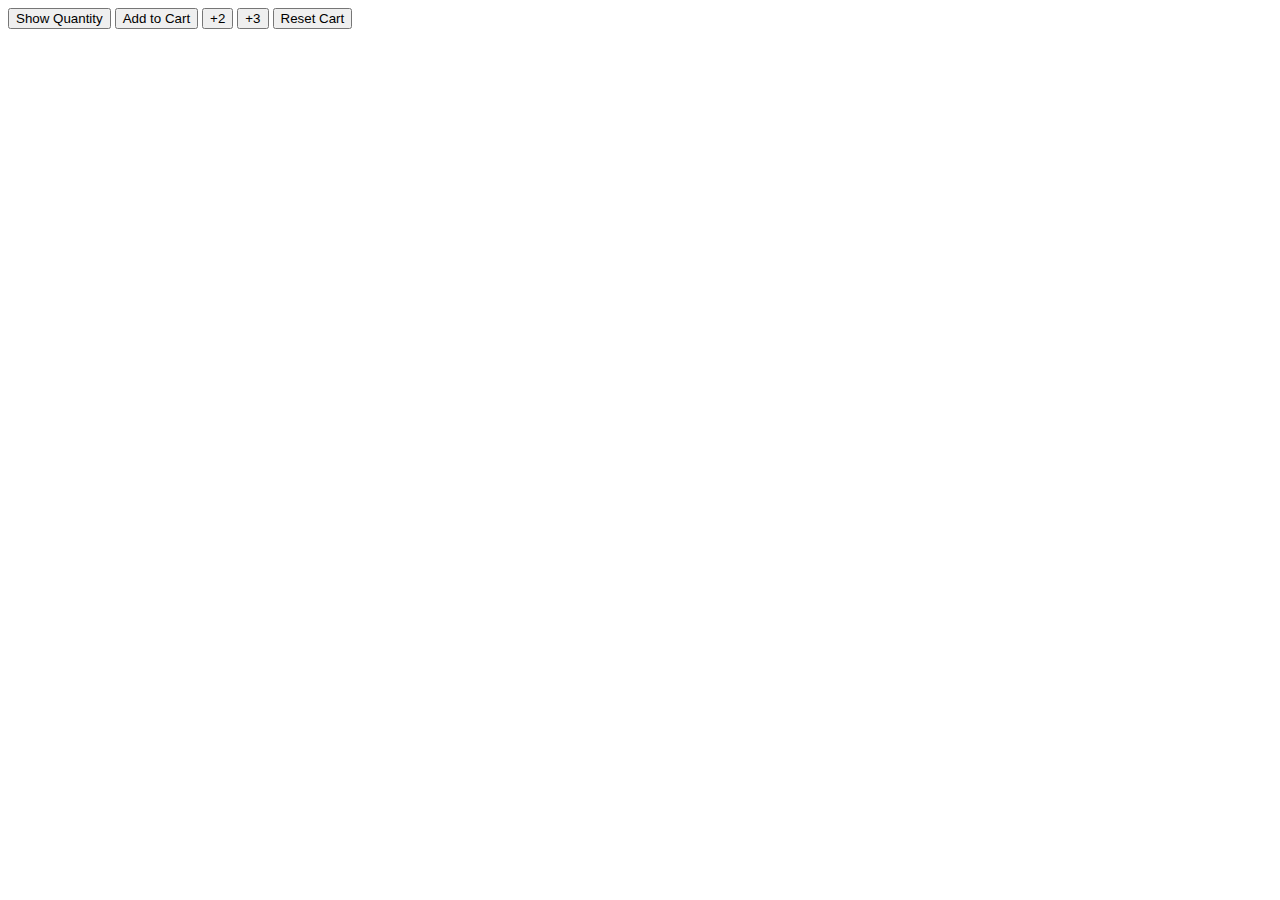
<file: 05-cart-quantity.html>
<!DOCTYPE html>
<html>
  <head>
    <title>Cart Quantity</title>
  </head>
  <body>
    <button onclick="
      console.log(`Cart quantity: ${cartQuantity}`);
    ">Show Quantity</button>

    <button onclick="
      cartQuantity++;
      console.log(`Cart quantity: ${cartQuantity}`);
    ">Add to Cart</button>

    <button onclick="
      cartQuantity += 2;
      console.log(`Cart quantity: ${cartQuantity}`);
    ">+2</button>

    <button onclick="
      cartQuantity = cartQuantity + 3;
      console.log(`Cart quantity: ${cartQuantity}`);
    ">+3</button>

    <button onclick="
      cartQuantity = 0;
      console.log('Cart was reset.');
      console.log(`Cart quantity: ${cartQuantity}`);
    ">Reset Cart</button>

    <script>
      let cartQuantity = 0;
    </script>
  </body>
</html>
</file>
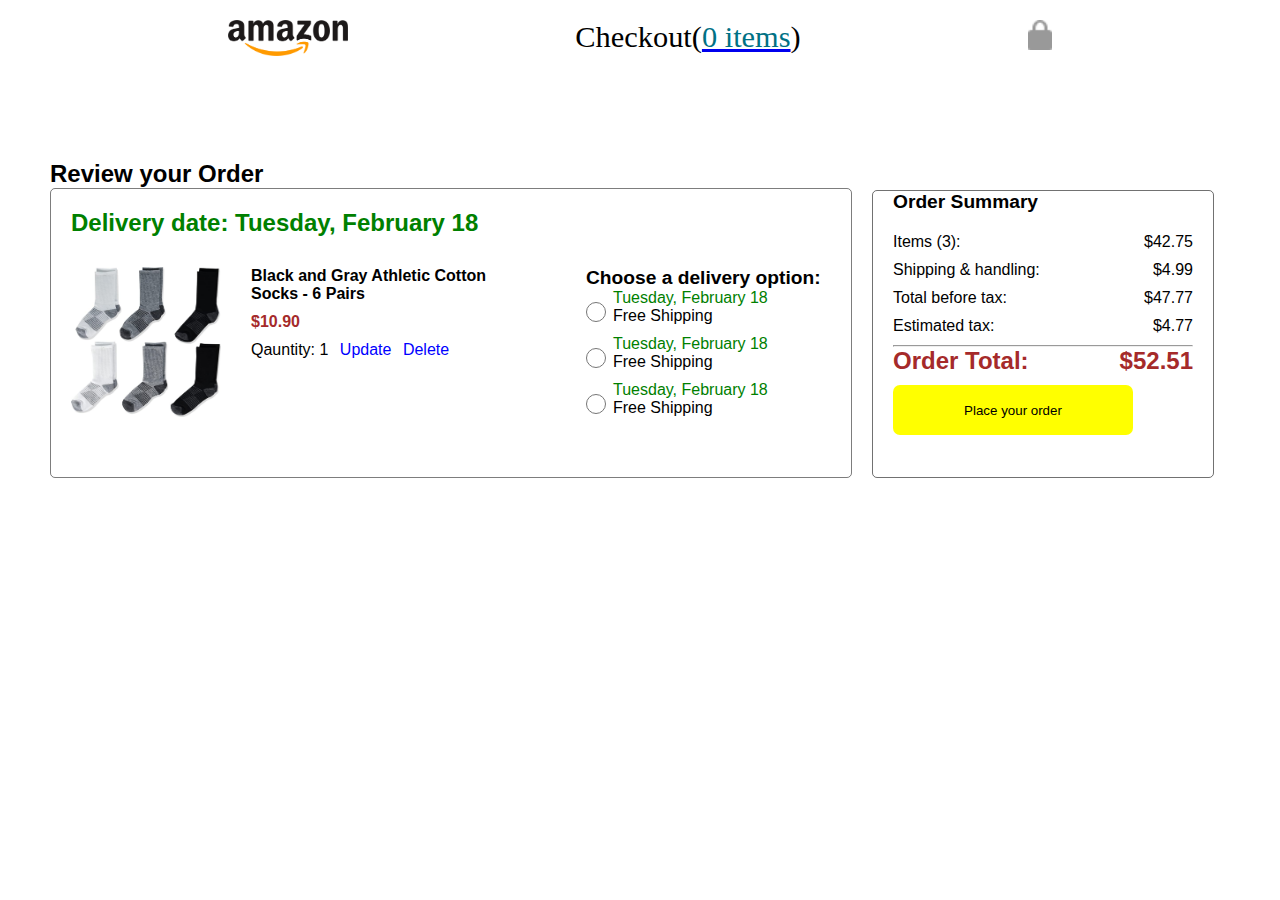
<file: cart.html>
<!DOCTYPE html>
<html lang="en">
<head>
  <meta charset="UTF-8">
  <meta name="viewport" content="width=device-width, initial-scale=1.0">
  <title>Checkout</title>
  <link rel="stylesheet" href="cart.css">
</head>
<body>
  <header class="head">
    <a href="index.html">
      <img src="Images/black-amazon-logo.png" class="amazon-logo">
    </a>
    <p class="checkout-text">Checkout(<a href="returns-order.html"><span id="cartItems">0 items</span></a>)</p>
    <img src="Images/checkout-lock-icon.png" class="lock-icon">
  </header>

  <!-- end of header -->
  <!-- section one -->

  <section class="section-1">
    <main class="first-main">
      <p class="review">Review your Order</p>
      <div class="Delivery-items"> <!--parent div-->

        <p class="delivery-date">Delivery date: Tuesday, February 18</p>

        <div class="delivery-goods"><!--main div with flex-->

          <img src="Images/athletic-cotton-socks-6-pairs.jpg" alt="" class="ordered-good">

          <div class="quantity-div"><!--For the Naming and Qunatity-->
            <p class="quantity-name">Black and Gray Athletic Cotton <br>Socks - 6 Pairs</p>
            <p class="quantity-price">$10.90</p>
            <p class="quantity">Qauntity: 1 <span>Update</span> <span>Delete</span></p>
          </div>

          <div class="delivery-option"> <!--Parent div for delivery options-->
            <p class="delivery-option-text">Choose a delivery option:</p>
            <div><!--Peersonal div for delivery option-->
              <input type="radio">
              <p class="delivery-option-date">Tuesday, February 18 <br><span>Free Shipping</span></p>
            </div>
            <div><!--Peersonal div for delivery option-->
              <input type="radio">
              <p class="delivery-option-date">Tuesday, February 18 <br><span>Free Shipping</span></p>
            </div>
            <div><!--Peersonal div for delivery option-->
              <input type="radio">
              <p class="delivery-option-date">Tuesday, February 18 <br><span>Free Shipping</span></p>
            </div>
          </div>
        </div>
      </div>
    </main>

    <!-- second main -->

    <main class="summary-main">
      <p class="order-summary-text">Order Summary</p>
      <div class="summary-div">
        <div>
          <p>Items (3): </p>
          <p class="summary-price">$42.75</p>
        </div>

        <div>
          <p>Shipping & handling: </p>
          <p class="summary-price">$4.99</p>
        </div>

        <div>
          <p>Total before tax: </p>
          <p class="summary-price">$47.77</p>
        </div>

        <div>
          <p>Estimated tax: </p>
          <p class="summary-price">$4.77</p>
        </div>
        <hr>
        <div class="order-total-div">
          <p>Order Total: </p>
          <p class="summary-price">$52.51</p>
        </div>

        <button class="place-order">Place your order</button>
      </div>
    </main>
  </section>
</body>
<script src="app.js"></script>
</html>
</file>
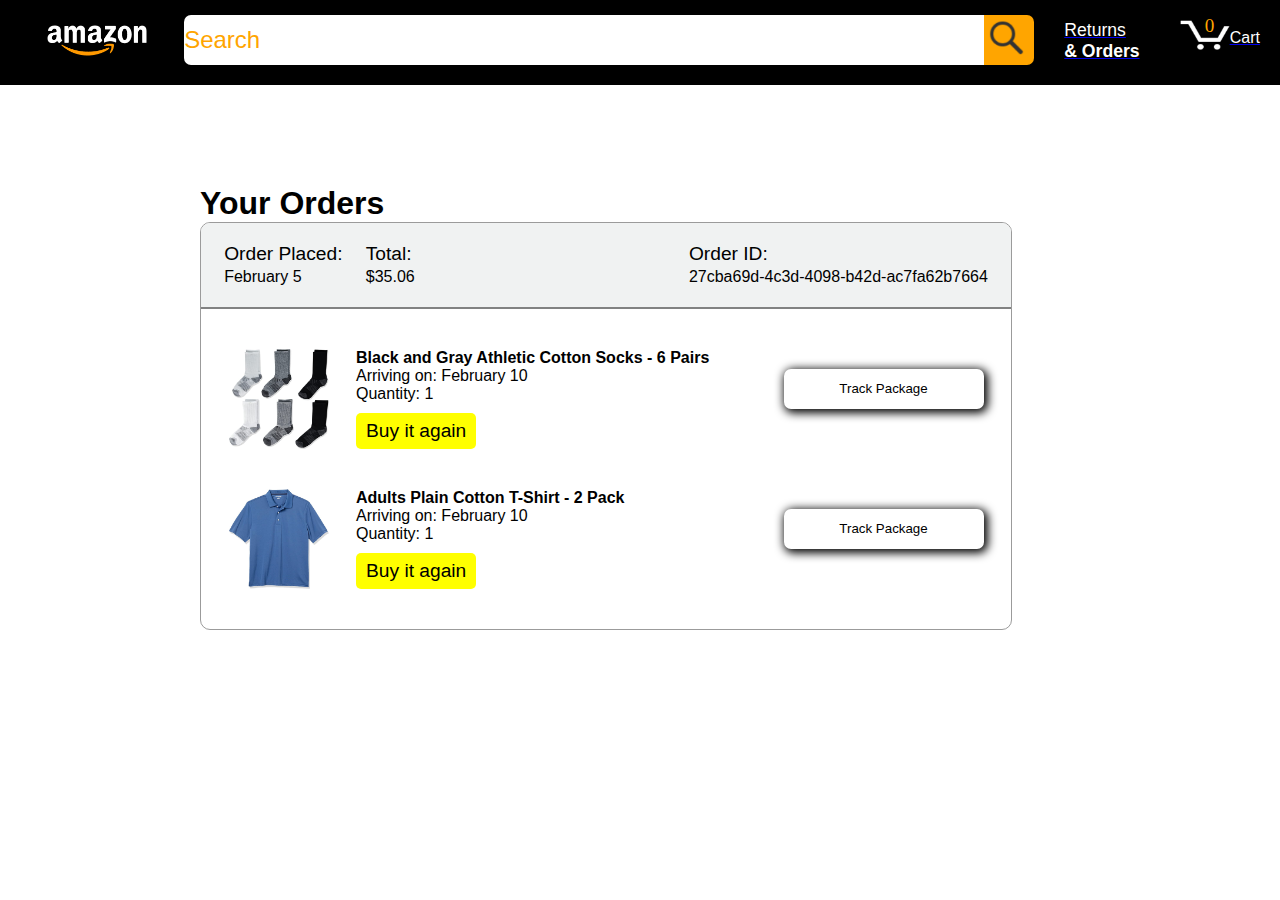
<file: returns-order.html>
<!DOCTYPE html>
<html lang="en">
<head>
  <meta charset="UTF-8">
  <meta name="viewport" content="width=device-width, initial-scale=1.0">
  <title>Order</title>
  <link rel="stylesheet" href="returns-order.css">
</head>
<body>
  <!-- Header -->

  <header class="start-header">

    <a href="index.html">
      <img src="Images/amazon-logo-white.png" class="amazon-img">
    </a>

    <div class="parent-div">
        <input type="text" placeholder="Search" class="search-bar">

        <div class="search-icon-div">
            <img src="Images/search-icon.png" alt="">
        </div>

    </div>
    
    <a href="returns-order.html">
      <p class="return-order">Returns <br><span>& Orders</span></p>
    </a>

    <a href="cart.html">
      <div class="Cart-div">
        <img src="Images/cart-icon.png" alt="" class="Cart-icon">
        <p class="cart-txt">Cart</p>
        <p class="cart-quantity">0</p>
    </div>  
    </a>
</header>
 
<!-- end of header -->
 <!-- section1 -->

 <section class="section1">
  <main class="parent-main">
    <p class="order-txt">Your Orders</p>
  <main class="only-main">
    <div class="table-div">
      <div class="head-div">
        <p class="head-txt">Order Placed: <br><span>February 5</span></p>
        <p class="head-txt Total-p">Total: <br><span>$35.06</span></p>
        <p class="head-txt">Order ID: <br><span>27cba69d-4c3d-4098-b42d-ac7fa62b7664
        </span></p>
      </div>
    </div>
    <div class="ordered-div">
      <img src="Images/athletic-cotton-socks-6-pairs.jpg" class="ordered-img">
      <div class="orders-name">
        <p class="img-name">Black and Gray Athletic Cotton Socks - 6 Pairs</p>
        <p class="delivery-date">Arriving on: February 10 <br>
          Quantity: 1</p>
          <button class="buy-again">Buy it again</button>
      </div>
      <button class="track-btn">Track Package</button>
    </div>
    <div class="ordered-div">
      <img src="Images/men-golf-polo-t-shirt-blue.jpg" class="ordered-img">
      <div class="orders-name">
        <p class="img-name">Adults Plain Cotton T-Shirt - 2 Pack</p>
        <p class="delivery-date">Arriving on: February 10 <br>
          Quantity: 1</p>
          <button class="buy-again">Buy it again</button>
      </div>
      <button class="track-btn">Track Package</button>
    </div>
  </main>
  </main>
 </section>
</body>
</html>
</file>
<file: cart.css>
*, body{
  margin: 0;
  padding: 0;
}
.head{
  display: flex;
  justify-content: space-evenly;
}
.amazon-logo{
  width: 120px;
  margin-top: 20px;
}
.checkout-text{
  font-size: 1.9rem;
  font-family: calibri;
  margin-top: 20px;
}
.checkout-text span{
  color: #007185;
}
.lock-icon{
  width: 24px;
  height: 30px;
  margin-top: 20px;
}
.section-1{
  /* justify-content: space-evenly; */
  display: flex;
}
.first-main{
  margin-left: 50px;
  margin-top: 100px;
}
.review{
  font-size: 1.5rem;
  font-family: arial;
  font-weight: 600;
}     
.Delivery-items{
  border: 1px solid rgba(0, 0, 0, 0.511);
  width: 800px;
  border-radius: 5px;
}
.delivery-date{
  color: green;
  font-size: 1.5rem;
  font-weight: 600;
  font-family: arial;
  margin-top: 20px;
  margin-left: 20px;
}
.delivery-goods{
  display: flex;
  margin-left: 20px;
  /* justify-content: space-around; */
  margin-top: 30px;
}
.ordered-good{
  width: 150px;
  height: 150px;
}
.quantity-div{
  /* width: 500px; */
  margin-left: 30px;
}
.quantity-name{
  font-weight: bold;
  font-family: arial;
  font-size: 1rem;
}
.quantity-price{
  color: brown;
  font-weight: bold;
  font-family: arial;
  margin-top: 10px;
}
.quantity{
  font-family: arial;
  font-size: 1rem;
  margin-top: 10px;
  cursor: pointer;
}
.quantity span{
  color: blue;
  margin-left: 7px;
}
.quantity span:hover{
  color: brown;
}
.delivery-option{
  margin-left: 100px;
  margin-bottom: 50px;
}
.delivery-option-text{
  font-weight: bold;
  font-family: arial;
  font-size: 1.2rem;
}
.delivery-option div{
  display: flex;
}
.delivery-option input{
  width: 20px;
  cursor: pointer;
  border: 2px solid orange;
  padding: 2px 0;
  margin-right: 7px;
}
.delivery-option-date{
  font-size: 1rem;
  font-family: arial;
  margin-bottom: 10px;
  color: green;
}
.delivery-option-date span{
  color: black;
}
.summary-main{
  border: 1px solid rgba(0, 0, 0, 0.557);
  border-radius: 5px;
  margin-top: 130px;
  margin-left: 20px;
}
.order-summary-text{
  font-weight: bold;
  font-size: 1.2rem;
  font-family: arial;
  margin-left: 20px;
}
.summary-div{
  padding: 20px;
}
.summary-div div{
  display: flex;
  width: 300px;
  justify-content: space-between;
  margin-bottom: 10px;
  font-family: arial;
}
.summary-price{
  text-align: right;
}
.order-total-div p{
  color: brown;
  font-weight: bold;
  font-size: 1.5rem;
}
.place-order{
  width: 80%;
  height: 50px;
  background-color: yellow;
  border: none;
  border-radius: 7px;
  cursor: pointer;
}
</file>
<file: returns-order.css>
* , body{
  padding: 0;
  margin: 0;
}
.start-header{
  background-color: black;
  display: flex;
  justify-content: space-around;
  position: sticky;
  z-index: 1;
  top: 0;
  width: 100%;
}
.amazon-img{
  width: 100px;
  padding: 15px 7px;
  margin: 10px;
  margin-left: 30px;
  border-radius: 5px;
  cursor: pointer;
}
.amazon-img:hover{
  border: 1px solid white;
  transition: border 0.09s;
}
.parent-div{
  display: flex;
  margin-top: 15px;
}
.search-bar{
  height: 50px;
  width: 800px;
  border-top-left-radius: 7px;
  border-bottom-left-radius: 7px;
  border: none;
  font-size: 1.5rem;
}
.search-bar::placeholder{
  color: orange;
  font-size: 1.5rem;
}
.search-icon-div{
  background-color: orange;
  height: 50px;
  width: 50px;
  border-top-right-radius: 7px;
  border-bottom-right-radius: 7px;
  cursor: pointer;
}
.search-icon-div img{
  width: 35px;
  padding: 5px;
}
.return-order{
  padding: 5px 10px;
  color: white;
  font-family: arial;
  font-size: 1.1rem;
  cursor: pointer;
  height: 45px;
  margin-top: 15px;
}
.return-order span{
  font-weight: bolder;
}
.return-order:hover{
  border: 1px solid white;
  border-radius: 7px;
}
.Cart-div{
  padding: 10px;
  height: 30px;
  margin-top: 10px;
  cursor: pointer;
  border-radius: 5px;
  display: flex;
  position: relative;
}
.Cart-div:hover{
  border: 2px solid white;
}
.Cart-icon{
  width: 50px;
}
.cart-txt{
  color: white;
  font-family: arial;
  font-size: 1rem;
  margin-top: 9px;
}
.cart-quantity{
  color: orange;
  position: absolute;
  top: 5px;
  left: 35px;
  font-size: 1.2rem;
}

/* end of header
section1 */

.section1{

}
.parent-main{
  margin-left: 200px;
  margin-top: 100px;
}
.only-main{
  width: 75%;
  border-radius: 10px;
  border: 1px solid rgba(103, 103, 103, 0.658);
  overflow: hidden;
}
.order-txt{
  font-size: 2rem;
  font-family: arial;
  font-weight: 600; 
}
.head-div{
  background-color: rgb(240, 242, 242);
  display: flex;
  justify-content: space-evenly;
  padding: 20px 0;
  border-bottom: 2px solid rgba(100, 100, 100, 0.793);
}
.head-txt{
  font-size: 1.2rem;
  font-weight: 400;
  font-family: arial;
}
.head-txt span{
  font-weight: 100;
  font-size: 1rem;
}
.Total-p{
  width: 300px;
}
.ordered-div{
  background-color: white;
  display: flex;
  justify-content: space-evenly;
  margin-top: 40px;
  margin-bottom: 40px;
}
.ordered-img{
  width: 100px;
  height: 100px;
}
.orders-name{
  font-family: arial;
  width: 400px;
}
.img-name{
  font-weight: 600;
}
.delivery-date{
  
}
.buy-again{
  background-color: yellow;
  font-size: 1.2rem;
  border: none;
  border-radius: 5px;
  padding: 7px 10px;
  cursor: pointer;
  margin-top: 10px;
}
.buy-again:hover{
  background-color: rgba(255, 255, 0, 0.594);
}
.buy-again:active{
  background-color: rgb(255, 255, 0);
}
.track-btn{
  width: 200px;
  border-radius: 7px;
  padding: 7px 10px;
  border: none;
  box-shadow: 2px 2px 10px 2px;
  cursor: pointer;
  background-color: white;
  height: 40px;
  margin-top: 20px;
}
</file>
